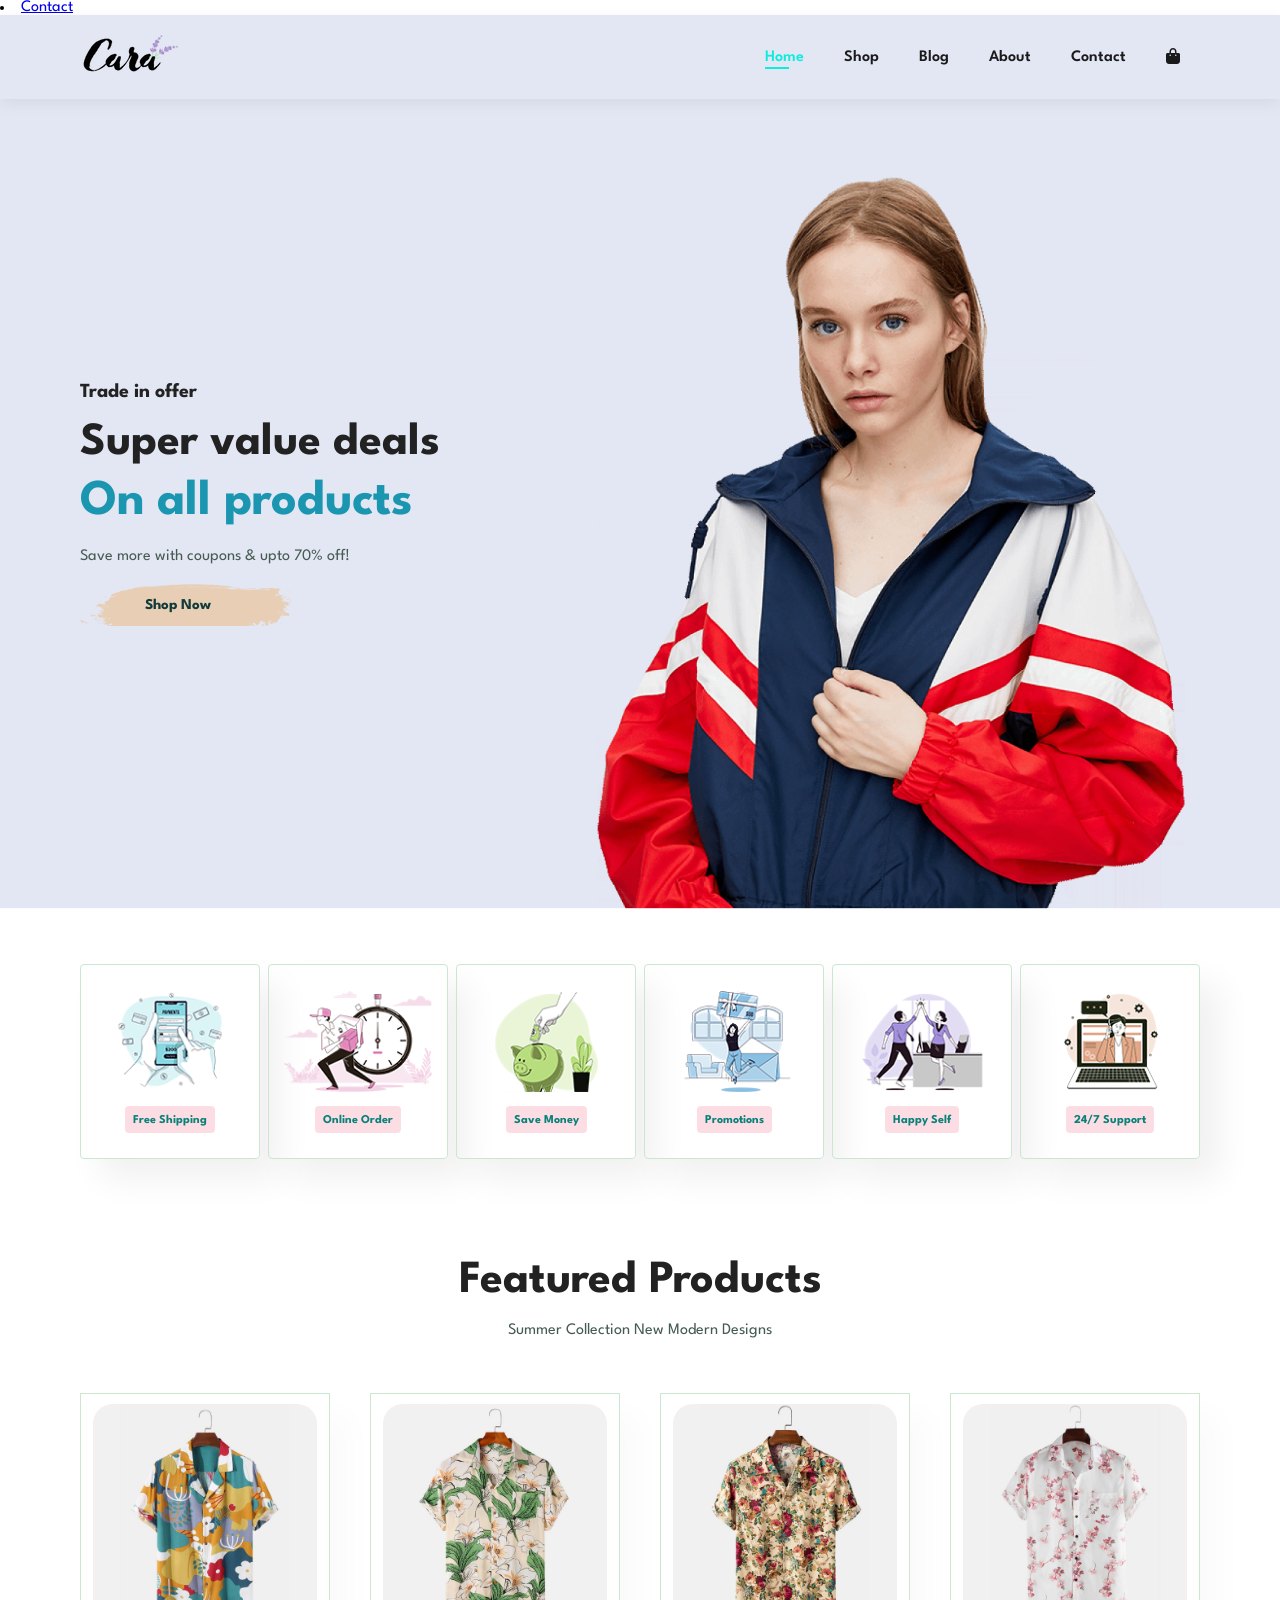
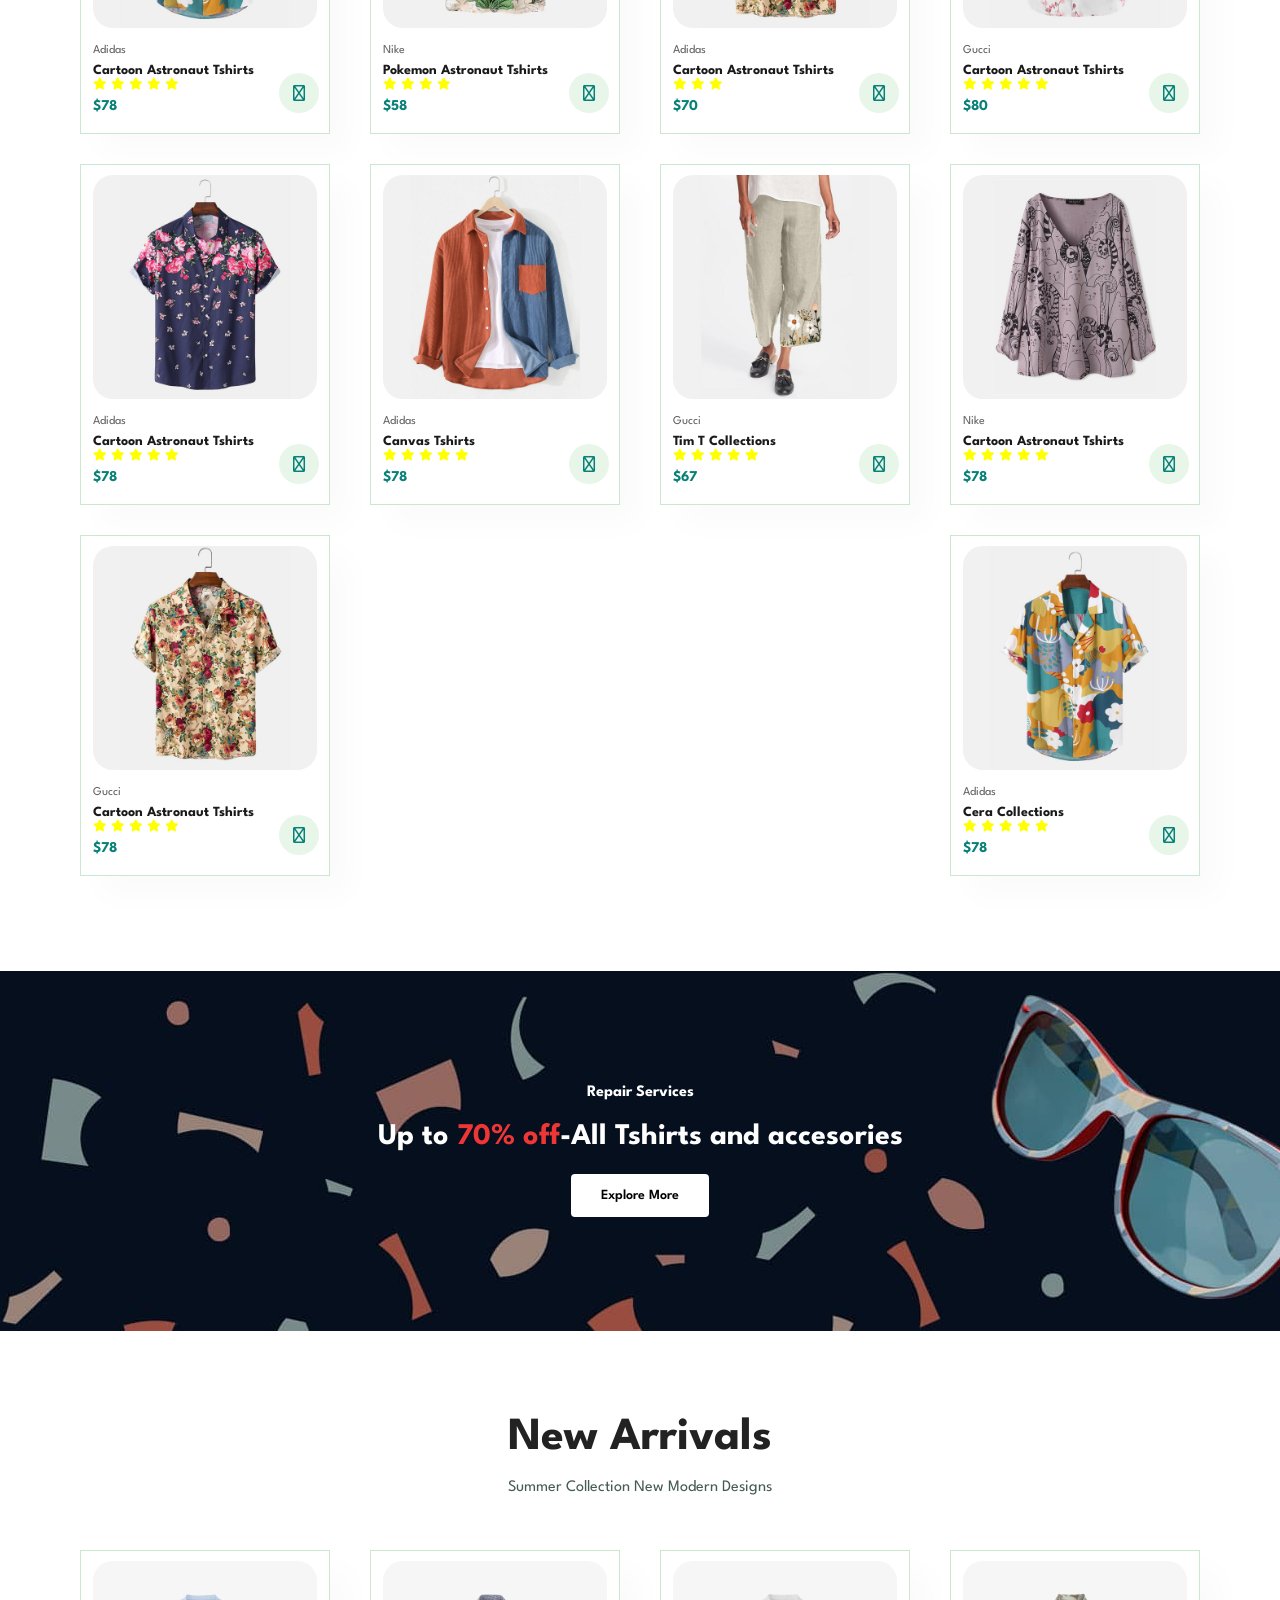
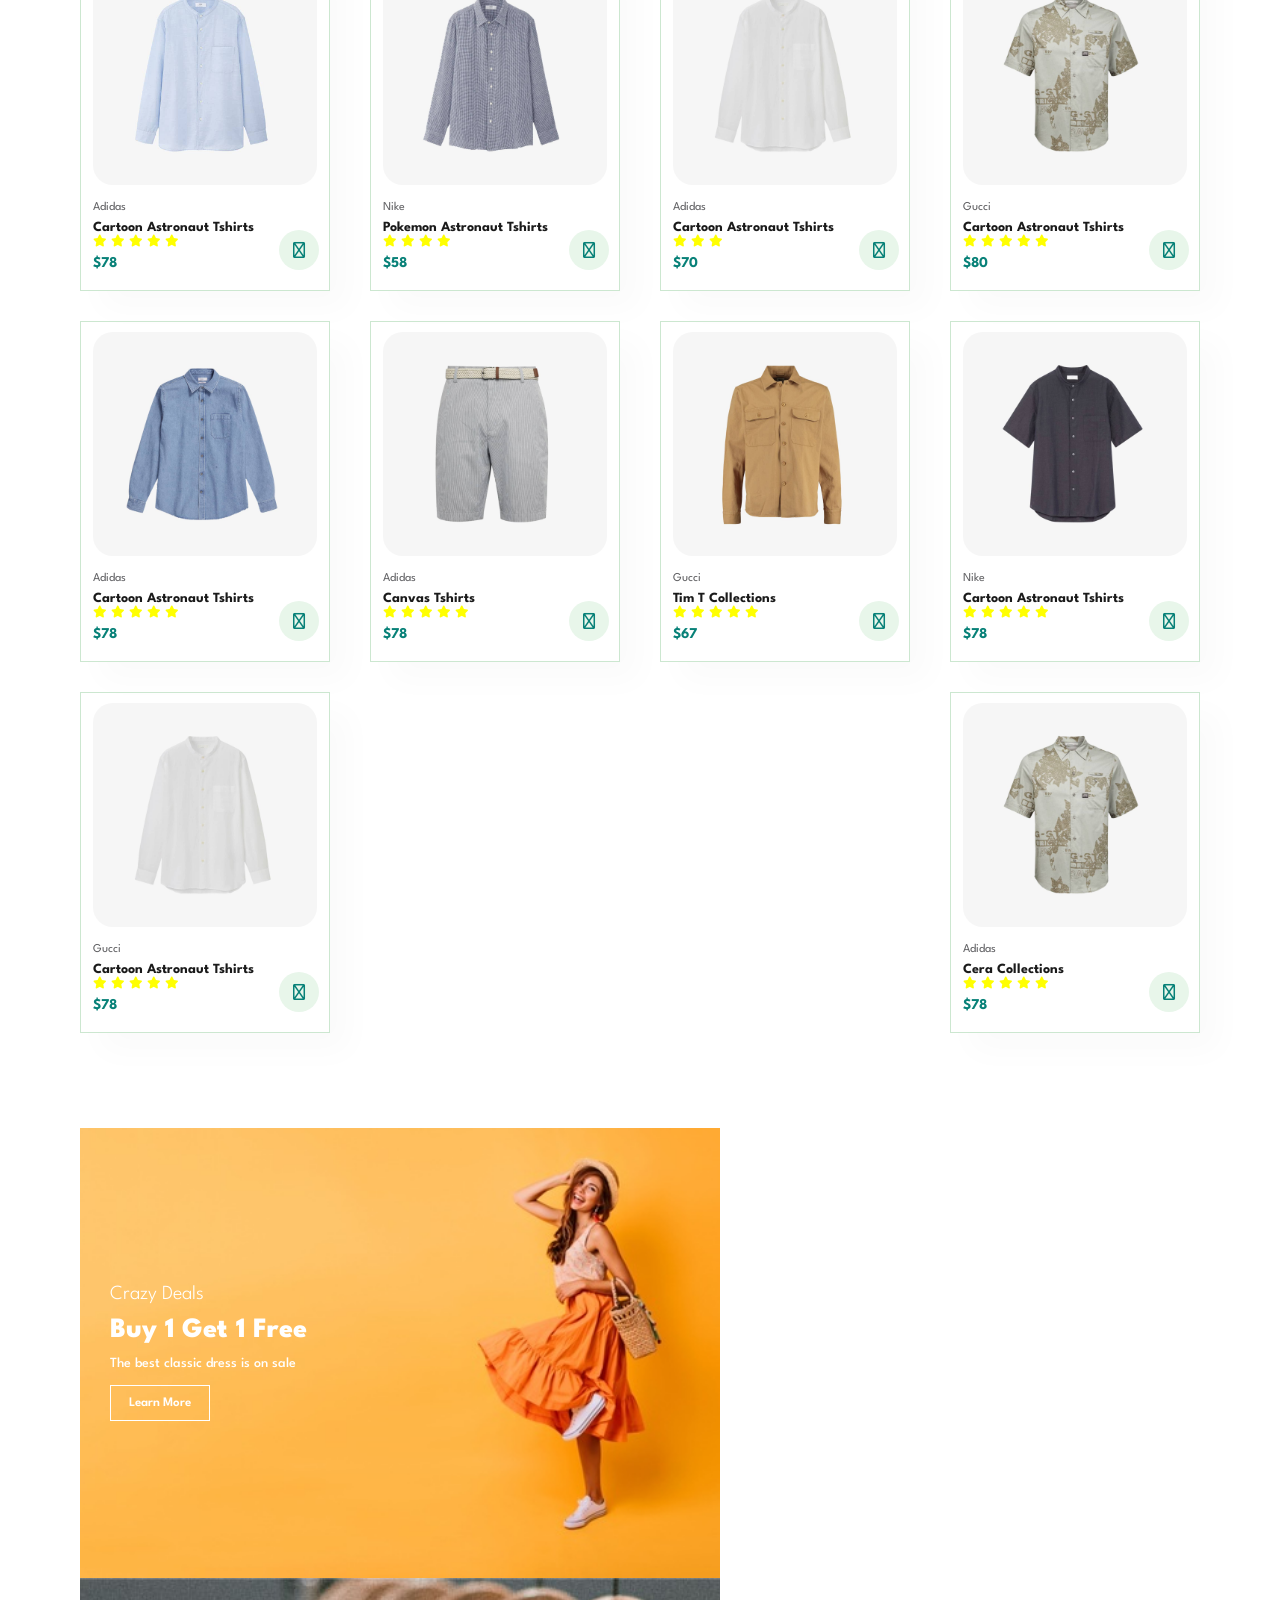
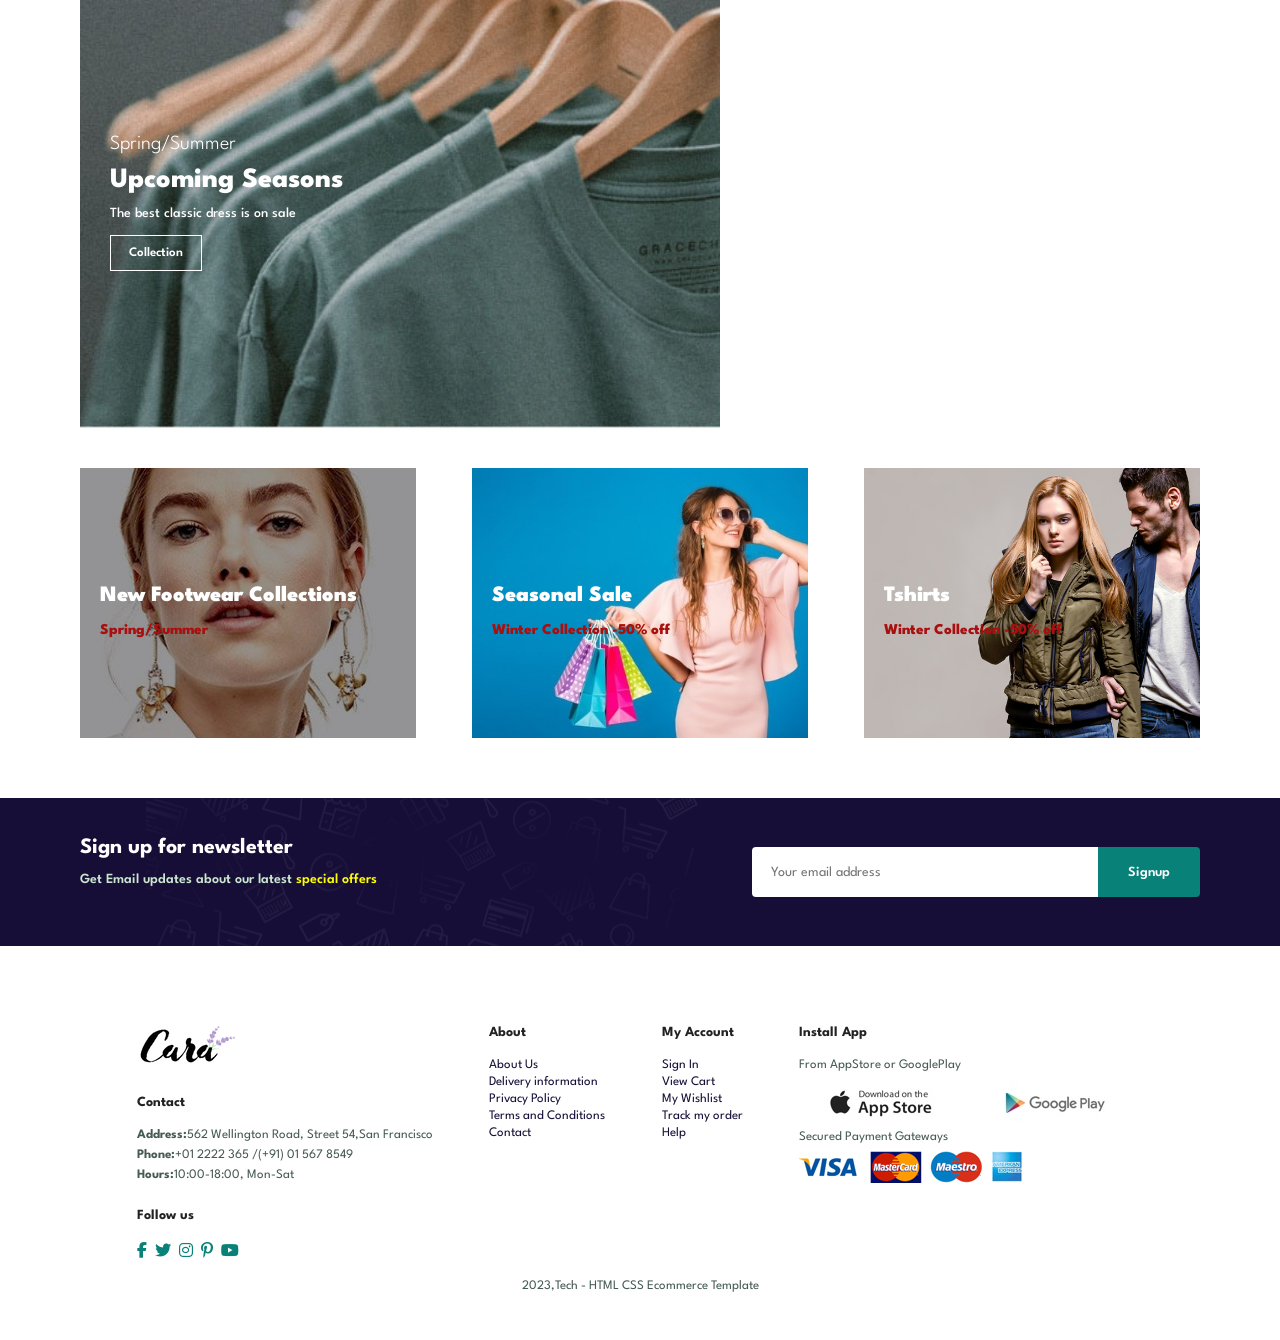
<file: index.html>
<!DOCTYPE html>
<html lang="en">

    <head>
        <meta charset="UTF-8">
        <meta http-equiv="X-UA-Compatible" content="IE=edge">
        <meta name="viewport" content="width=device-width, initial-scale=1.0">
        <title>Cara</title>
        <link rel="stylesheet" href="https://cdnjs.cloudflare.com/ajax/libs/font-awesome/6.6.0/css/all.min.css"  />
        <link rel="stylesheet" href="style.css">
        <li><a href="contact.html">Contact</a></li>


        <link rel="stylesheet" href="style.css">
    </head>

    <body>
        <section id = "header">
            <a href="#"><img src="logo.png" class = "logo" alt =""></a>

            <div>
                <ul id ="navbar">
                    <li><a class ="active"href="index.html">Home</a></li>
                    <li><a href="shop.html">Shop</a></li>
                    <li><a href="blog.html">Blog</a></li>
                    <li><a href="about.html">About</a></li>
                    <li><a href="contact.html">Contact</a></li>
                    <li><a href="cart.html"><i class="fa-solid fa-bag-shopping"></i></a></li>
                </ul>
            </div>
        </section>

        <section id ="Hero">
            <h4>Trade in offer</h4>
            <h2>Super value deals</h2>
            <h1>On all products</h1>
            <p>Save more with coupons & upto 70% off!</p>
            <button>Shop Now</button>
            
        </section>
        <section id = "Feature" class ="section-p1 ">
            <div class = "fe-box">
                <img src="f1.png" alt="">
                <h6> Free Shipping</h6>
            </div>
            <div class = "fe-box">
                <img src="f2.png" alt="">
                <h6> Online Order</h6>
            </div>
            <div class = "fe-box">
                <img src="f3.png" alt="">
                <h6>Save Money</h6>
            </div>
            <div class = "fe-box">
                <img src="f4.png" alt="">
                <h6>Promotions</h6>
            </div>
            <div class = "fe-box">
                <img src="f5.png" alt="">
                <h6>Happy Self</h6>
            </div>
            <div class = "fe-box">
                <img src="f6.png" alt="">
                <h6>24/7 Support</h6>
            </div>
        </section>
        <section id = "Product1" class = "section-p1">
            <h2>Featured Products</h2>
            <p>Summer Collection New Modern Designs</p>
            <div class = "pro-container">
                <div class="pro">
                    <img src="f1.jpg" alt="">
                    <div class ="des">
                        <span>Adidas</span>
                        <h5>Cartoon Astronaut Tshirts </h5>
                        <div class = "star">
                            <i class = "fas fa-star"></i>
                            <i class = "fas fa-star"></i>
                            <i class = "fas fa-star"></i>
                            <i class = "fas fa-star"></i>
                            <i class = "fas fa-star"></i>
                            
                        </div>
                        <h4>$78</h4>
                    </div>
                    <a href="#"><i class="fa-solid fa-cart-shopping cart"></i></a>

                </div>
                <div class="pro">
                    <img src="f2 - Copy.jpg" alt="">
                    <div class ="des">
                        <span>Nike</span>
                        <h5>Pokemon Astronaut Tshirts </h5>
                        <div class = "star">
                            <i class = "fas fa-star"></i>
                            <i class = "fas fa-star"></i>
                            <i class = "fas fa-star"></i>
                            <i class = "fas fa-star"></i>
                           
                            
                        </div>
                        <h4>$58</h4>
                    </div>
                    <a href="#"><i class="fa-solid fa-cart-shopping cart"></i></a>

                </div>
                <div class="pro">
                    <img src="f3.jpg" alt="">
                    <div class ="des">
                        <span>Adidas</span>
                        <h5>Cartoon Astronaut Tshirts </h5>
                        <div class = "star">
                            <i class = "fas fa-star"></i>
                            
                            <i class = "fas fa-star"></i>
                            <i class = "fas fa-star"></i>
                            
                        </div>
                        <h4>$70</h4>
                    </div>
                    <a href="#"><i class="fa-solid fa-cart-shopping cart"></i></a>

                </div>
                <div class="pro">
                    <img src="f4.jpg" alt="">
                    <div class ="des">
                        <span>Gucci</span>
                        <h5>Cartoon Astronaut Tshirts </h5>
                        <div class = "star">
                            <i class = "fas fa-star"></i>
                            <i class = "fas fa-star"></i>
                            <i class = "fas fa-star"></i>
                            <i class = "fas fa-star"></i>
                            <i class = "fas fa-star"></i>
                            
                        </div>
                        <h4>$80</h4>
                    </div>
                    <a href="#"><i class="fa-solid fa-cart-shopping cart"></i></a>

                </div>
                <div class="pro">
                    <img src="f5 - Copy.jpg" alt="">
                    <div class ="des">
                        <span>Adidas</span>
                        <h5>Cartoon Astronaut Tshirts </h5>
                        <div class = "star">
                            <i class = "fas fa-star"></i>
                            <i class = "fas fa-star"></i>
                            <i class = "fas fa-star"></i>
                            <i class = "fas fa-star"></i>
                            <i class = "fas fa-star"></i>
                            
                        </div>
                        <h4>$78</h4>
                    </div>
                    <a href="#"><i class="fa-solid fa-cart-shopping cart"></i></a>

                </div>
                <div class="pro">
                    <img src="f6 - Copy.jpg" alt="">
                    <div class ="des">
                        <span>Adidas</span>
                        <h5>Canvas Tshirts </h5>
                        <div class = "star">
                            <i class = "fas fa-star"></i>
                            <i class = "fas fa-star"></i>
                            <i class = "fas fa-star"></i>
                            <i class = "fas fa-star"></i>
                            <i class = "fas fa-star"></i>
                            
                        </div>
                        <h4>$78</h4>
                    </div>
                    <a href="#"><i class="fa-solid fa-cart-shopping cart"></i></a>

                </div>
                <div class="pro">
                    <img src="f7.jpg" alt="">
                    <div class ="des">
                        <span>Gucci</span>
                        <h5>Tim T Collections </h5>
                        <div class = "star">
                            <i class = "fas fa-star"></i>
                            <i class = "fas fa-star"></i>
                            <i class = "fas fa-star"></i>
                            <i class = "fas fa-star"></i>
                            <i class = "fas fa-star"></i>
                            
                        </div>
                        <h4>$67</h4>
                    </div>
                    <a href="#"><i class="fa-solid fa-cart-shopping cart"></i></a>

                </div>
                <div class="pro">
                    <img src="f8.jpg" alt="">
                    <div class ="des">
                        <span>Nike</span>
                        <h5>Cartoon Astronaut Tshirts </h5>
                        <div class = "star">
                            <i class = "fas fa-star"></i>
                            <i class = "fas fa-star"></i>
                            <i class = "fas fa-star"></i>
                            <i class = "fas fa-star"></i>
                            <i class = "fas fa-star"></i>
                            
                        </div>
                        <h4>$78</h4>
                    </div>
                    <a href="#"><i class="fa-solid fa-cart-shopping cart"></i></a>

                </div>
                <div class="pro">
                    <img src="f3.jpg" alt="">
                    <div class ="des">
                        <span>Gucci</span>
                        <h5>Cartoon Astronaut Tshirts </h5>
                        <div class = "star">
                            <i class = "fas fa-star"></i>
                            <i class = "fas fa-star"></i>
                            <i class = "fas fa-star"></i>
                            <i class = "fas fa-star"></i>
                            <i class = "fas fa-star"></i>
                            
                        </div>
                        <h4>$78</h4>
                    </div>
                    <a href="#"><i class="fa-solid fa-cart-shopping cart"></i></a>

                </div>
                <div class="pro">
                    <img src="f1.jpg" alt="">
                    <div class ="des">
                        <span>Adidas</span>
                        <h5>Cera Collections </h5>
                        <div class = "star">
                            <i class = "fas fa-star"></i>
                            <i class = "fas fa-star"></i>
                            <i class = "fas fa-star"></i>
                            <i class = "fas fa-star"></i>
                            <i class = "fas fa-star"></i>
                            
                        </div>
                        <h4>$78</h4>
                    </div>
                    <a href="#"><i class="fa-solid fa-cart-shopping cart"></i></a>

                </div>

            </div>
        </section>
        <section id="banner" class = "section-m1">
            <h4>Repair Services</h4>
            <h2>Up to <span>70% off</span>-All Tshirts and accesories</h2>
            <button class="normal">Explore More</button>
        </section>
        <section id = "Product1" class = "section-p1">
            <h2>New Arrivals</h2>
            <p>Summer Collection New Modern Designs</p>
            <div class = "pro-container">
                <div class="pro">
                    <img src="n1.jpg" alt="">
                    <div class ="des">
                        <span>Adidas</span>
                        <h5>Cartoon Astronaut Tshirts </h5>
                        <div class = "star">
                            <i class = "fas fa-star"></i>
                            <i class = "fas fa-star"></i>
                            <i class = "fas fa-star"></i>
                            <i class = "fas fa-star"></i>
                            <i class = "fas fa-star"></i>
                            
                        </div>
                        <h4>$78</h4>
                    </div>
                    <a href="#"><i class="fa-solid fa-cart-shopping cart"></i></a>

                </div>
                <div class="pro">
                    <img src="n2.jpg" alt="">
                    <div class ="des">
                        <span>Nike</span>
                        <h5>Pokemon Astronaut Tshirts </h5>
                        <div class = "star">
                            <i class = "fas fa-star"></i>
                            <i class = "fas fa-star"></i>
                            <i class = "fas fa-star"></i>
                            <i class = "fas fa-star"></i>
                           
                            
                        </div>
                        <h4>$58</h4>
                    </div>
                    <a href="#"><i class="fa-solid fa-cart-shopping cart"></i></a>

                </div>
                <div class="pro">
                    <img src="n3.jpg" alt="">
                    <div class ="des">
                        <span>Adidas</span>
                        <h5>Cartoon Astronaut Tshirts </h5>
                        <div class = "star">
                            <i class = "fas fa-star"></i>
                            
                            <i class = "fas fa-star"></i>
                            <i class = "fas fa-star"></i>
                            
                        </div>
                        <h4>$70</h4>
                    </div>
                    <a href="#"><i class="fa-solid fa-cart-shopping cart"></i></a>

                </div>
                <div class="pro">
                    <img src="n4.jpg" alt="">
                    <div class ="des">
                        <span>Gucci</span>
                        <h5>Cartoon Astronaut Tshirts </h5>
                        <div class = "star">
                            <i class = "fas fa-star"></i>
                            <i class = "fas fa-star"></i>
                            <i class = "fas fa-star"></i>
                            <i class = "fas fa-star"></i>
                            <i class = "fas fa-star"></i>
                            
                        </div>
                        <h4>$80</h4>
                    </div>
                    <a href="#"><i class="fa-solid fa-cart-shopping cart"></i></a>

                </div>
                <div class="pro">
                    <img src="n5.jpg" alt="">
                    <div class ="des">
                        <span>Adidas</span>
                        <h5>Cartoon Astronaut Tshirts </h5>
                        <div class = "star">
                            <i class = "fas fa-star"></i>
                            <i class = "fas fa-star"></i>
                            <i class = "fas fa-star"></i>
                            <i class = "fas fa-star"></i>
                            <i class = "fas fa-star"></i>
                            
                        </div>
                        <h4>$78</h4>
                    </div>
                    <a href="#"><i class="fa-solid fa-cart-shopping cart"></i></a>

                </div>
                <div class="pro">
                    <img src="n6.jpg" alt="">
                    <div class ="des">
                        <span>Adidas</span>
                        <h5>Canvas Tshirts </h5>
                        <div class = "star">
                            <i class = "fas fa-star"></i>
                            <i class = "fas fa-star"></i>
                            <i class = "fas fa-star"></i>
                            <i class = "fas fa-star"></i>
                            <i class = "fas fa-star"></i>
                            
                        </div>
                        <h4>$78</h4>
                    </div>
                    <a href="#"><i class="fa-solid fa-cart-shopping cart"></i></a>

                </div>
                <div class="pro">
                    <img src="n7.jpg" alt="">
                    <div class ="des">
                        <span>Gucci</span>
                        <h5>Tim T Collections </h5>
                        <div class = "star">
                            <i class = "fas fa-star"></i>
                            <i class = "fas fa-star"></i>
                            <i class = "fas fa-star"></i>
                            <i class = "fas fa-star"></i>
                            <i class = "fas fa-star"></i>
                            
                        </div>
                        <h4>$67</h4>
                    </div>
                    <a href="#"><i class="fa-solid fa-cart-shopping cart"></i></a>

                </div>
                <div class="pro">
                    <img src="n8.jpg" alt="">
                    <div class ="des">
                        <span>Nike</span>
                        <h5>Cartoon Astronaut Tshirts </h5>
                        <div class = "star">
                            <i class = "fas fa-star"></i>
                            <i class = "fas fa-star"></i>
                            <i class = "fas fa-star"></i>
                            <i class = "fas fa-star"></i>
                            <i class = "fas fa-star"></i>
                            
                        </div>
                        <h4>$78</h4>
                    </div>
                    <a href="#"><i class="fa-solid fa-cart-shopping cart"></i></a>

                </div>
                <div class="pro">
                    <img src="n3.jpg" alt="">
                    <div class ="des">
                        <span>Gucci</span>
                        <h5>Cartoon Astronaut Tshirts </h5>
                        <div class = "star">
                            <i class = "fas fa-star"></i>
                            <i class = "fas fa-star"></i>
                            <i class = "fas fa-star"></i>
                            <i class = "fas fa-star"></i>
                            <i class = "fas fa-star"></i>
                            
                        </div>
                        <h4>$78</h4>
                    </div>
                    <a href="#"><i class="fa-solid fa-cart-shopping cart"></i></a>

                </div>
                <div class="pro">
                    <img src="n4.jpg" alt="">
                    <div class ="des">
                        <span>Adidas</span>
                        <h5>Cera Collections </h5>
                        <div class = "star">
                            <i class = "fas fa-star"></i>
                            <i class = "fas fa-star"></i>
                            <i class = "fas fa-star"></i>
                            <i class = "fas fa-star"></i>
                            <i class = "fas fa-star"></i>
                            
                        </div>
                        <h4>$78</h4>
                    </div>
                    <a href="#"><i class="fa-solid fa-cart-shopping cart"></i></a>

                </div>

            </div>
        </section>
        <section id="sm-banner" class
 ="section-p1"><div class="banner-box">
    <h4>Crazy Deals</h4>
    <h2>Buy 1 Get 1 Free</h2>
    <span>The best classic dress is on sale</span>
    <button class="white">Learn More</button>
 </div>
 <div class="banner-box banner-box-2">
    <h4>Spring/Summer</h4>
    <h2>Upcoming Seasons</h2>
    <span>The best classic dress is on sale</span>
    <button class="white">Collection</button>
 </div></section>

 <section id="banner3">
    <div class="banner-box">
    
    <h2>New Footwear Collections</h2>
    <h3>Spring/Summer</h3>
    
    
 </div>
 <div class="banner-box banner-box2">
    
    <h2>Seasonal Sale</h2>
    <h3>Winter Collection -50% off</h3>
    
    
 </div>
 <div class="banner-box banner-box3">
    
    <h2>Tshirts</h2>
    <h3>Winter Collection -50% off</h3>
    
 </div>

 </section>
 <section id = "newsletter" class="section-p1 section-m1"><div class="newstext">
    <h4>Sign up for newsletter</h4>
    <p>Get Email updates about our latest <span> special offers</span></p>

 </div>
<div class="form">
    <input type="text" placeholder="Your email address">
    <button class="normal">Signup</button>
</div></section>
<footer class = "section-p1"><div class ="col">
    <img class="logo" src="logo.png" alt="">
    <h4>Contact</h4>
    <p><strong>Address:</strong>562 Wellington Road, Street 54,San Francisco</p>
    <p><strong>Phone:</strong>+01 2222 365 /(+91) 01 567 8549</p>
    <p><strong>Hours:</strong>10:00-18:00, Mon-Sat</p>
    <div class="follow">
        <h4>Follow us</h4>
        <div class="icon">
            <i class="fab fa-facebook-f"></i>
            <i class="fab fa-twitter"></i>
            <i class="fab fa-instagram"></i>
            <i class="fab fa-pinterest-p"></i>
            <i class="fab fa-youtube"></i>
        </div>
    </div>

</div>
<div class="col">
    <h4>About</h4>
    <a href="#">About Us</a>
    <a href="#">Delivery information</a>
    <a href="#">Privacy Policy</a>
    <a href="#">Terms and Conditions</a>
    <a href="#">Contact</a>
</div>
<div class="col">
    <h4>My Account</h4>
    <a href="#">Sign In</a>
    <a href="#">View Cart</a>
    <a href="#">My Wishlist</a>
    <a href="#">Track my order</a>
    <a href="#">Help</a>
</div>
<div class="col-install">
    <h4>Install App</h4>
    <p>From AppStore or GooglePlay</p>
    <div class="row">
        <img src="app.jpg" alt="">
        <img src="play.jpg" alt="">


    </div>
    <p>Secured Payment Gateways</p>
    <img src="pay.png" alt="">
</div>
<div class="copyright">
    <p>2023,Tech - HTML CSS Ecommerce Template</p>
</div></footer>


        <script src="script.js"></script>
    </body>

</html>
</file>
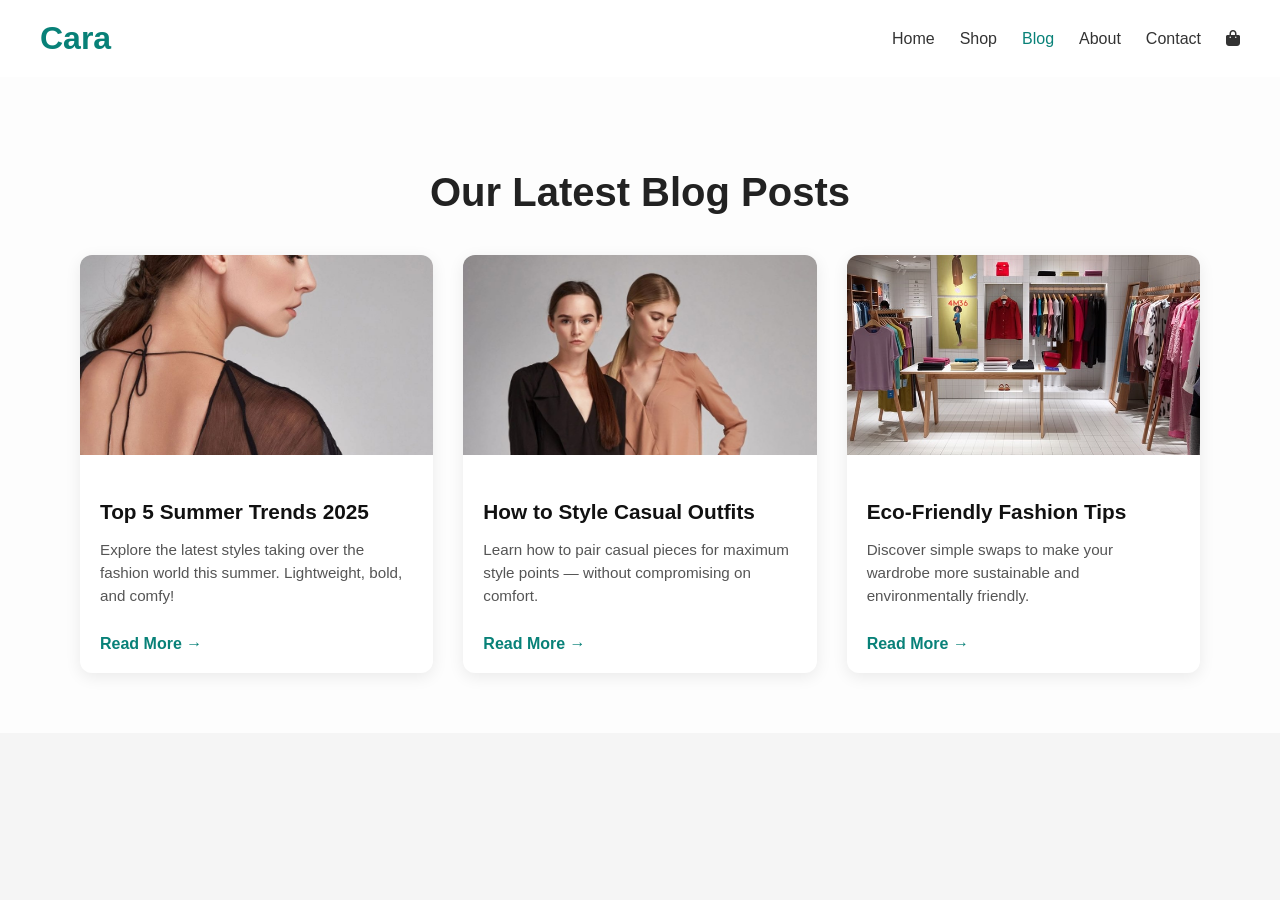
<file: blog.html>
<!DOCTYPE html>
<html lang="en">

<head>
  <meta charset="UTF-8" />
  <title>Cara - Blog</title>
  <link rel="stylesheet" href="https://cdnjs.cloudflare.com/ajax/libs/font-awesome/6.5.0/css/all.min.css" />
  <style>
    body {
      margin: 0;
      font-family: "Segoe UI", Tahoma, Geneva, Verdana, sans-serif;
      background-color: #f5f5f5;
      color: #333;
    }

    header {
      background-color: #fff;
      padding: 20px 40px;
      box-shadow: 0 4px 8px rgba(0, 0, 0, 0.05);
      display: flex;
      justify-content: space-between;
      align-items: center;
    }

    header h1 {
      color: #088178;
      margin: 0;
    }

    nav ul {
      list-style: none;
      padding: 0;
      margin: 0;
      display: flex;
      gap: 25px;
    }

    nav a {
      text-decoration: none;
      color: #333;
      font-weight: 500;
    }

    nav a:hover,
    nav a.active {
      color: #088178;
    }

    .blog {
      padding: 60px 80px;
      background-color: #fdfdfd;
    }

    .blog h2 {
      text-align: center;
      margin-bottom: 40px;
      font-size: 2.5rem;
      color: #222;
    }

    .blog-container {
      display: grid;
      grid-template-columns: repeat(auto-fit, minmax(280px, 1fr));
      gap: 30px;
    }

    .blog-card {
      background: #fff;
      border-radius: 12px;
      overflow: hidden;
      box-shadow: 0 4px 16px rgba(0, 0, 0, 0.08);
      transition: transform 0.3s ease;
    }

    .blog-card:hover {
      transform: translateY(-6px);
    }

    .blog-card img {
      width: 100%;
      height: 200px;
      object-fit: cover;
    }

    .blog-content {
      padding: 20px;
    }

    .blog-content h3 {
      font-size: 1.3rem;
      margin-bottom: 10px;
      color: #111;
    }

    .blog-content p {
      font-size: 0.95rem;
      color: #555;
      line-height: 1.5;
    }

    .blog-content a {
      display: inline-block;
      margin-top: 12px;
      text-decoration: none;
      color: #088178;
      font-weight: bold;
    }

    @media (max-width: 768px) {
      header {
        flex-direction: column;
        align-items: flex-start;
      }

      nav ul {
        flex-direction: column;
        gap: 10px;
      }

      .blog {
        padding: 40px 20px;
      }
    }
  </style>
</head>

<body>

  <header>
    <h1>Cara</h1>
    <nav>
      <ul>
        <li><a href="index.html">Home</a></li>
        <li><a href="shop.html">Shop</a></li>
        <li><a class="active" href="blog.html">Blog</a></li>
        <li><a href="about.html">About</a></li>
        <li><a href="contact.html">Contact</a></li>
        <li><a href="cart.html"><i class="fas fa-bag-shopping"></i></a></li>
      </ul>
    </nav>
  </header>

  <section class="blog">
    <h2>Our Latest Blog Posts</h2>
    <div class="blog-container">
      
      <div class="blog-card">
        <img src="b1.jpg" alt="Blog 1" />
        <div class="blog-content">
          <h3>Top 5 Summer Trends 2025</h3>
          <p>Explore the latest styles taking over the fashion world this summer. Lightweight, bold, and comfy!</p>
          <a href="#">Read More →</a>
        </div>
      </div>

      <div class="blog-card">
        <img src="b2.jpg" alt="Blog 2" />
        <div class="blog-content">
          <h3>How to Style Casual Outfits</h3>
          <p>Learn how to pair casual pieces for maximum style points — without compromising on comfort.</p>
          <a href="#">Read More →</a>
        </div>
      </div>

      <div class="blog-card">
        <img src="b3.jpg" alt="Blog 3" />
        <div class="blog-content">
          <h3>Eco-Friendly Fashion Tips</h3>
          <p>Discover simple swaps to make your wardrobe more sustainable and environmentally friendly.</p>
          <a href="#">Read More →</a>
        </div>
      </div>

    </div>
  </section>

</body>

</html>
</file>
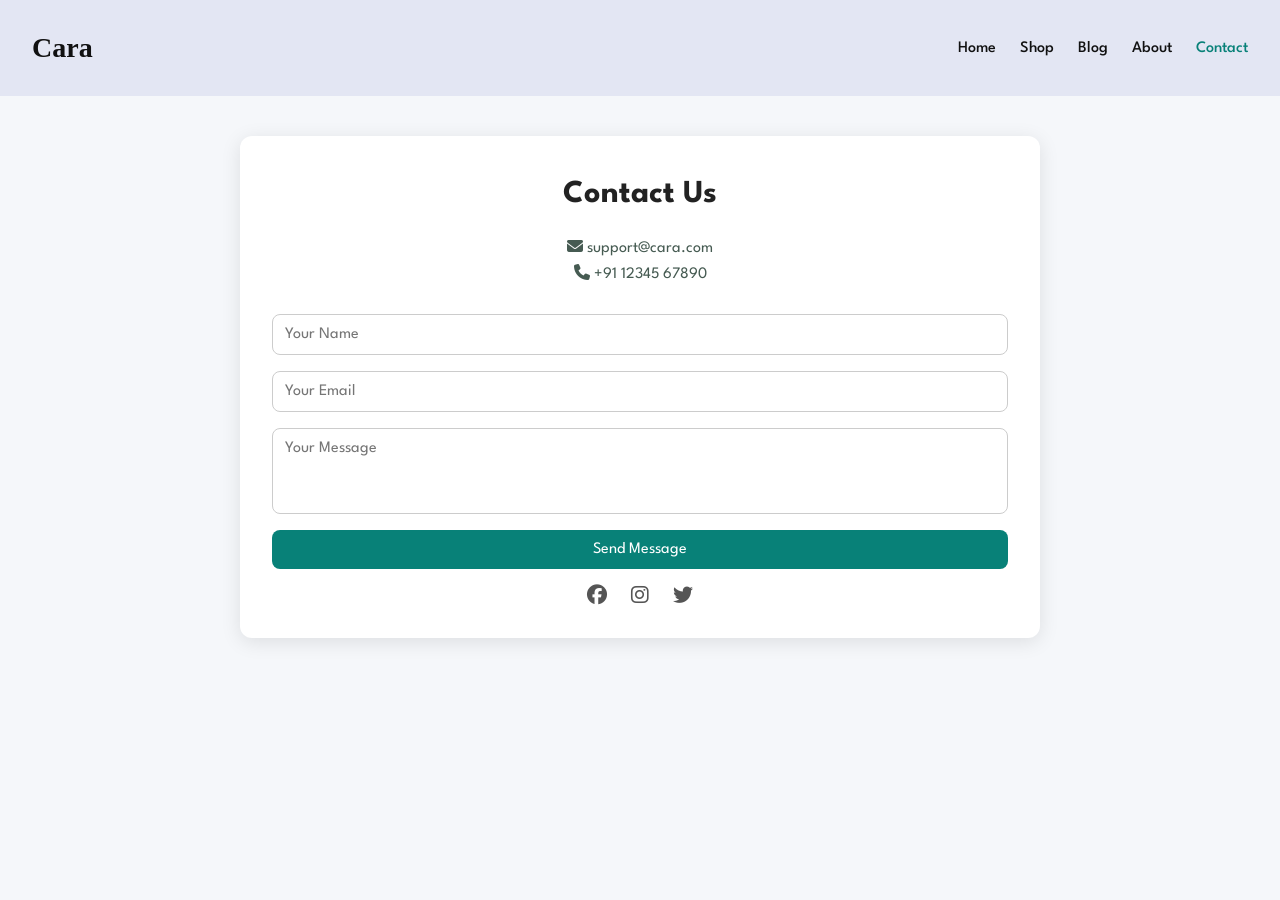
<file: contact.html>
<!DOCTYPE html>
<html lang="en">
<head>
  <meta charset="UTF-8" />
  <title>Cara - Contact</title>
  <link rel="stylesheet" href="https://cdnjs.cloudflare.com/ajax/libs/font-awesome/6.6.0/css/all.min.css" />
  <link rel="stylesheet" href="style.css" />
  <style>
    body {
      font-family: 'Segoe UI', sans-serif;
      margin: 0;
      padding: 0;
      background-color: #f5f7fa;
    }

    header {
      background-color: #e3e6f3;
      padding: 1rem 2rem;
      display: flex;
      justify-content: space-between;
      align-items: center;
    }

    header h1 {
      font-family: cursive;
      color: #111;
      font-size: 28px;
    }

    nav ul {
      list-style: none;
      display: flex;
      gap: 1.5rem;
      padding: 0;
      margin: 0;
    }

    nav ul li a {
      text-decoration: none;
      color: #111;
      font-weight: 500;
      position: relative;
    }

    nav ul li a:hover,
    nav ul li a.active {
      color: #088178;
    }

    .contact {
      max-width: 800px;
      margin: 40px auto;
      padding: 2rem;
      background-color: #fff;
      border-radius: 12px;
      box-shadow: 0 4px 20px rgba(0, 0, 0, 0.1);
    }

    .contact h2 {
      text-align: center;
      font-size: 32px;
      color: #222;
      margin-bottom: 1rem;
    }

    .contact p {
      font-size: 16px;
      margin: 0.5rem 0;
      text-align: center;
    }

    .contact form {
      display: flex;
      flex-direction: column;
      gap: 1rem;
      margin-top: 2rem;
    }

    .contact input,
    .contact textarea {
      padding: 12px;
      border: 1px solid #ccc;
      border-radius: 8px;
      font-size: 16px;
      resize: none;
    }

    .contact button {
      padding: 12px;
      border: none;
      background-color: #088178;
      color: white;
      border-radius: 8px;
      font-size: 16px;
      cursor: pointer;
      transition: background-color 0.3s;
    }

    .contact button:hover {
      background-color: #065f5f;
    }

    .contact-icons {
      text-align: center;
      margin-top: 1rem;
    }

    .contact-icons i {
      font-size: 20px;
      margin: 0 10px;
      color: #555;
    }
  </style>
</head>
<body>
  <header>
    <h1>Cara</h1>
    <nav>
      <ul>
        <li><a href="index.html">Home</a></li>
        <li><a href="shop.html">Shop</a></li>
        <li><a href="blog.html">Blog</a></li>
        <li><a href="about.html">About</a></li>
        <li><a class="active" href="contact.html">Contact</a></li>
      </ul>
    </nav>
  </header>

  <section class="contact">
    <h2>Contact Us</h2>
    <p><i class="fa-solid fa-envelope"></i> support@cara.com</p>
    <p><i class="fa-solid fa-phone"></i> +91 12345 67890</p>

    <form>
      <input type="text" placeholder="Your Name" required />
      <input type="email" placeholder="Your Email" required />
      <textarea rows="4" placeholder="Your Message" required></textarea>
      <button type="submit">Send Message</button>
    </form>

    <div class="contact-icons">
      <i class="fa-brands fa-facebook"></i>
      <i class="fa-brands fa-instagram"></i>
      <i class="fa-brands fa-twitter"></i>
    </div>
  </section>
</body>
</html>
</file>
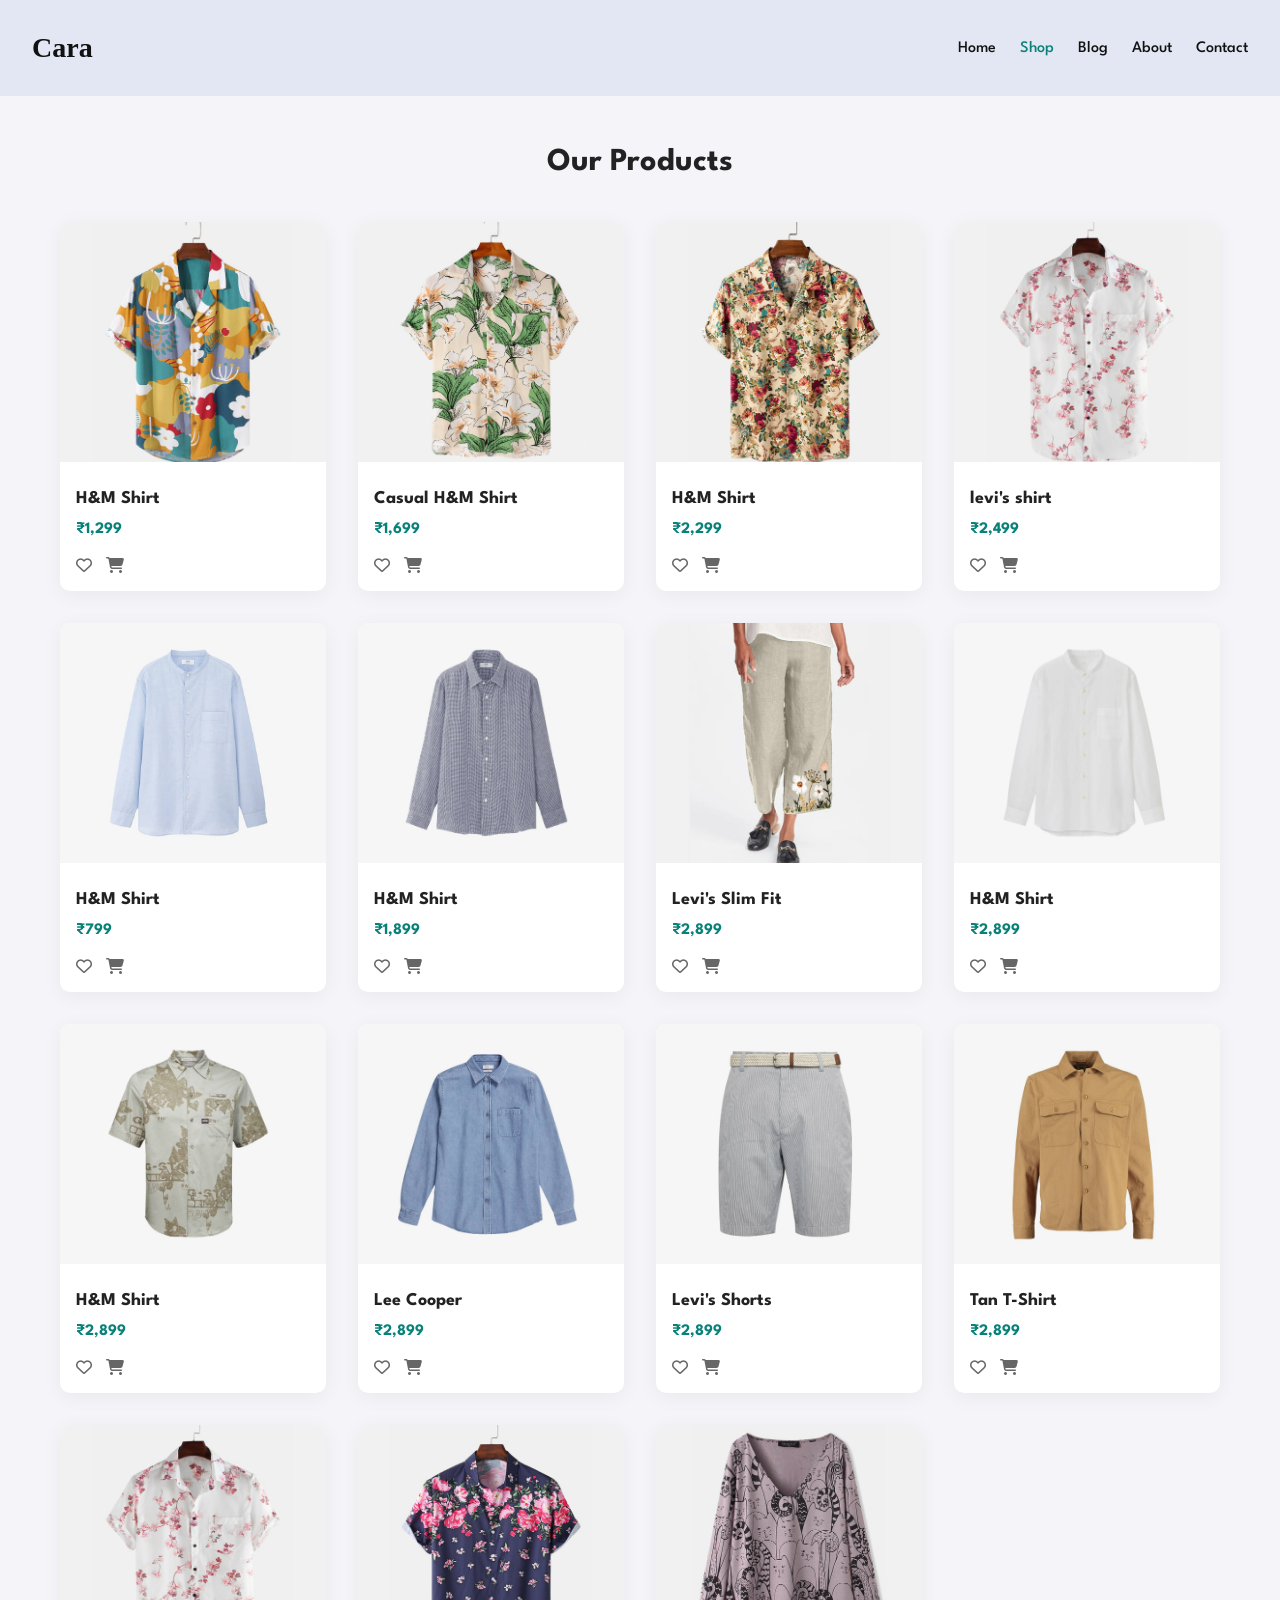
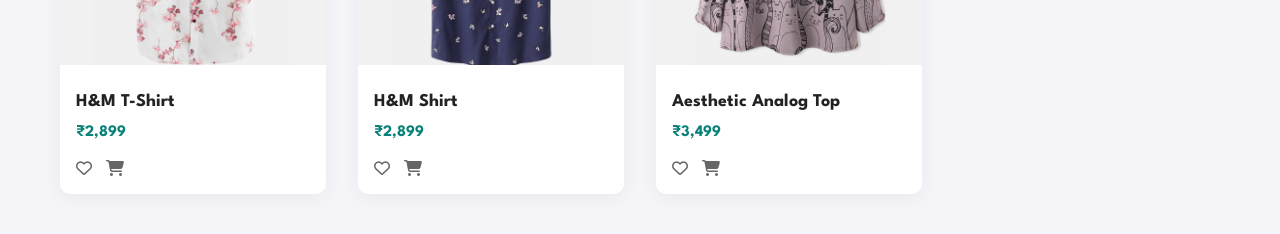
<file: shop.html>
<!DOCTYPE html>
<html lang="en">
<head>
  <meta charset="UTF-8" />
  <title>Cara - Shop</title>
  <link rel="stylesheet" href="https://cdnjs.cloudflare.com/ajax/libs/font-awesome/6.6.0/css/all.min.css" />
  <link rel="stylesheet" href="style.css" />
  <style>
    body {
      font-family: 'Segoe UI', sans-serif;
      margin: 0;
      padding: 0;
      background-color: #f4f4f9;
    }

    header {
      background-color: #e3e6f3;
      padding: 1rem 2rem;
      display: flex;
      justify-content: space-between;
      align-items: center;
    }

    header h1 {
      font-family: cursive;
      color: #111;
      font-size: 28px;
    }

    nav ul {
      list-style: none;
      display: flex;
      gap: 1.5rem;
      padding: 0;
      margin: 0;
    }

    nav ul li a {
      text-decoration: none;
      color: #111;
      font-weight: 500;
    }

    nav ul li a:hover,
    nav ul li a.active {
      color: #088178;
    }

    .shop-section {
      padding: 40px 60px;
    }

    .shop-section h2 {
      text-align: center;
      font-size: 32px;
      margin-bottom: 2rem;
      color: #222;
    }

    .product-grid {
      display: grid;
      grid-template-columns: repeat(auto-fit, minmax(220px, 1fr));
      gap: 2rem;
    }

    .product-card {
      background: #fff;
      border-radius: 10px;
      box-shadow: 0 4px 20px rgba(0, 0, 0, 0.05);
      overflow: hidden;
      transition: transform 0.3s ease;
    }

    .product-card:hover {
      transform: scale(1.03);
    }

    .product-card img {
      width: 100%;
      height: 240px;
      object-fit: cover;
    }

    .product-info {
      padding: 1rem;
    }

    .product-info h4 {
      font-size: 18px;
      margin: 0.5rem 0;
    }

    .product-info .price {
      color: #088178;
      font-weight: bold;
    }

    .product-info .icons {
      margin-top: 0.5rem;
    }

    .product-info .icons i {
      margin-right: 10px;
      color: #666;
      cursor: pointer;
    }

    .product-info .icons i:hover {
      color: #088178;
    }
  </style>
</head>
<body>
  <header>
    <h1>Cara</h1>
    <nav>
      <ul>
        <li><a href="index.html">Home</a></li>
        <li><a class="active" href="shop.html">Shop</a></li>
        <li><a href="blog.html">Blog</a></li>
        <li><a href="about.html">About</a></li>
        <li><a href="contact.html">Contact</a></li>
      </ul>
    </nav>
  </header>

  <section class="shop-section">
    <h2>Our Products</h2>
    <div class="product-grid">
      
      <!-- Product 1 -->
      <div class="product-card">
        <img src="f1.jpg" alt="H&M Shirt" />
        <div class="product-info">
          <h4>H&M Shirt</h4>
          <p class="price">₹1,299</p>
          <div class="icons">
            <i class="fa-regular fa-heart"></i>
            <i class="fa-solid fa-cart-shopping"></i>
          </div>
        </div>
      </div>

      <!-- Product 2 -->
      <div class="product-card">
        <img src="f2 - Copy.jpg" alt="Hoodie" />
        <div class="product-info">
          <h4>Casual H&M Shirt</h4>
          <p class="price">₹1,699</p>
          <div class="icons">
            <i class="fa-regular fa-heart"></i>
            <i class="fa-solid fa-cart-shopping"></i>
          </div>
        </div>
      </div>

      <!-- Product 3 -->
      <div class="product-card">
        <img src="f3.jpg" alt="Denim Jacket" />
        <div class="product-info">
          <h4>H&M Shirt</h4>
          <p class="price">₹2,299</p>
          <div class="icons">
            <i class="fa-regular fa-heart"></i>
            <i class="fa-solid fa-cart-shopping"></i>
          </div>
        </div>
      </div>

      <!-- Product 4 -->
      <div class="product-card">
        <img src="f4.jpg" alt="Sneakers" />
        <div class="product-info">
          <h4>levi's shirt</h4>
          <p class="price">₹2,499</p>
          <div class="icons">
            <i class="fa-regular fa-heart"></i>
            <i class="fa-solid fa-cart-shopping"></i>
          </div>
        </div>
      </div>

      <!-- Product 5 -->
      <div class="product-card">
        <img src="n1.jpg" alt="Black T-Shirt" />
        <div class="product-info">
          <h4>H&M Shirt</h4>
          <p class="price">₹799</p>
          <div class="icons">
            <i class="fa-regular fa-heart"></i>
            <i class="fa-solid fa-cart-shopping"></i>
          </div>
        </div>
      </div>

      <!-- Product 6 -->
      <div class="product-card">
        <img src="n2.jpg" alt="Jeans" />
        <div class="product-info">
          <h4>H&M Shirt</h4>
          <p class="price">₹1,899</p>
          <div class="icons">
            <i class="fa-regular fa-heart"></i>
            <i class="fa-solid fa-cart-shopping"></i>
          </div>
        </div>
      </div>

      <!-- Product 7 -->
      <div class="product-card">
        <img src="f7.jpg" alt="Bag" />
        <div class="product-info">
          <h4>Levi's Slim Fit</h4>
          <p class="price">₹2,899</p>
          <div class="icons">
            <i class="fa-regular fa-heart"></i>
            <i class="fa-solid fa-cart-shopping"></i>
          </div>
        </div>
      </div>

      <div class="product-card">
        <img src="n3.jpg" alt="Bag" />
        <div class="product-info">
          <h4>H&M Shirt</h4>
          <p class="price">₹2,899</p>
          <div class="icons">
            <i class="fa-regular fa-heart"></i>
            <i class="fa-solid fa-cart-shopping"></i>
          </div>
        </div>
      </div>
      <div class="product-card">
        <img src="n4.jpg" alt="Bag" />
        <div class="product-info">
          <h4>H&M Shirt</h4>
          <p class="price">₹2,899</p>
          <div class="icons">
            <i class="fa-regular fa-heart"></i>
            <i class="fa-solid fa-cart-shopping"></i>
          </div>
        </div>
      </div>

      <div class="product-card">
        <img src="n5.jpg" alt="Bag" />
        <div class="product-info">
          <h4>Lee Cooper</h4>
          <p class="price">₹2,899</p>
          <div class="icons">
            <i class="fa-regular fa-heart"></i>
            <i class="fa-solid fa-cart-shopping"></i>
          </div>
        </div>
      </div>

      <div class="product-card">
        <img src="n6.jpg" alt="Bag" />
        <div class="product-info">
          <h4>Levi's Shorts</h4>
          <p class="price">₹2,899</p>
          <div class="icons">
            <i class="fa-regular fa-heart"></i>
            <i class="fa-solid fa-cart-shopping"></i>
          </div>
        </div>
      </div>

      <div class="product-card">
        <img src="n7.jpg" alt="Bag" />
        <div class="product-info">
          <h4>Tan T-Shirt</h4>
          <p class="price">₹2,899</p>
          <div class="icons">
            <i class="fa-regular fa-heart"></i>
            <i class="fa-solid fa-cart-shopping"></i>
          </div>
        </div>
      </div>

      <div class="product-card">
        <img src="f4 - Copy.jpg" alt="Bag" />
        <div class="product-info">
          <h4>H&M T-Shirt</h4>
          <p class="price">₹2,899</p>
          <div class="icons">
            <i class="fa-regular fa-heart"></i>
            <i class="fa-solid fa-cart-shopping"></i>
          </div>
        </div>
      </div>

      <div class="product-card">
        <img src="f5 - Copy.jpg" alt="Bag" />
        <div class="product-info">
          <h4>H&M Shirt</h4>
          <p class="price">₹2,899</p>
          <div class="icons">
            <i class="fa-regular fa-heart"></i>
            <i class="fa-solid fa-cart-shopping"></i>
          </div>
        </div>
      </div>

      

      <!-- Product 8 -->
      <div class="product-card">
        <img src="f8.jpg" alt="Watch" />
        <div class="product-info">
          <h4>Aesthetic Analog Top</h4>
          <p class="price">₹3,499</p>
          <div class="icons">
            <i class="fa-regular fa-heart"></i>
            <i class="fa-solid fa-cart-shopping"></i>
          </div>
        </div>
      </div>

    </div>
  </section>
</body>
</html>
</file>
<file: style.css>
@import url("https://fonts.googleapis.com/css2?family=Spartan:wght@100;200;300;400;500;600;700;800;900&display=swap");
* {
  margin: 0;
  padding: 0;
  box-sizing: border-box;
  font-family: "Spartan", sans-serif;
}

html {
  scroll-behavior: smooth;
}

/* Global Styles */

h1 {
  font-size: 50px;
  line-height: 64px;
  color: #222;
}

h2 {
  font-size: 46px;
  line-height: 54px;
  color: #222;
}

h4 {
  font-size: 20px;
  color: #222;
}

h6 {
  font-weight: 700;
  font-size: 12px;
}

p {
  font-size: 16px;
  color: #465b52;
  margin: 15px 0 20px 0;
}

.section-p1 {
  padding: 40px 80px;
}

.section-m1 {
  margin: 40px 0;
}
button.normal{
  font-size: 14px;
  font-weight: 600;
  padding: 15px 30px;
  color: #000;
  background-color: #fff;
  border-radius: 4px;
  cursor: pointer;
  border: none;
  outline: none;
  transition:0.2s;

}
button.white{
  font-size: 13px;
  font-weight: 600;
  padding: 11px 18px;
  color: #fff;
  background-color: transparent;
  
  cursor: pointer;
  border: 1px solid #fff;

  outline: none;
  transition:0.2s;

}


body {
  width: 100%;
}
#header{
    display :flex;
    align-items:center;
    justify-content : space-between;
    padding :20px 80px;
    background: #E3E6F3;
    box-shadow: 0 5px 15px rgba(0, 0, 0, 0.06);
    z-index: 999;
    position:sticky;
    top : 0;
    left :0;
}
#navbar{
    display :flex;
    align-items:center;
    justify-content : center;

}
#navbar li{
    list-style:none;
    padding : 0 20px;
    position: relative;


}
 #navbar li a{
    text-decoration: none;
    font-size: 16px;
    font-weight: 600;
    color:#1a1a1a;
    transition: 0.3s ease;
 }
 #navbar li a:hover,
 #navbar li a.active
 {
  color: #0eecdd;
    
 }

 #navbar li a.active::after,
 #navbar li a:hover::after{
  content:"";
  width: 30%;
  height: 2px;
  background: #0eecdd;
  position : absolute;
  bottom :-4px;
  left : 20px;

 }

 #Hero{
  background-image: url('hero4.png');
  height: 90vh;
  width:100%;
  background-size: cover;
  background-position: top 25% right 0;
  padding: 0 80px;
  display: flex;
  flex-direction: column;
  align-items: flex-start;
  justify-content: center;
 }

 #Hero h4{
  padding-bottom: 15px;

 }
 
#Hero h1{
  color: rgb(27, 150, 177);
}
#Hero button{
  background-image: url('button.png');
  background-color: transparent;
  color: rgb(18, 58, 58);
  border: 0;
  padding: 14px 80px 14px 65px;
  background-repeat: no-repeat;
  cursor:pointer;
  font-weight: 700;
  font-size: 15px;
}
#Feature{
  display: flex;
  align-items: center;
  justify-content: space-between;
  flex-wrap: wrap;
}
#Feature .fe-box{
  width: 180px;
  text-align: center;
  padding: 25px 15px;
  box-shadow: 20px 20px 34px rgba(0, 0, 0, 0.06);
  border: 1px solid #cce7d0;
  border-radius: 4px;
  margin:15px 0;

}
#Feature .fe-box :hover{
  box-shadow: 10px 10px 54px rgba(70, 62, 221, 0.1)

}
#Feature .fe-box img{
  width: 100%;
  margin-bottom: 10px;
}
#Feature .fe-box h6{
  display: inline-block;
  padding: 9px 8px 6px 8px;
  line-height: 1;
  border-radius: 4px;
  color: #088178;
  background-color: #fddde4;
}
#Feature .fe-box :nth-child(2) h6{
  background-color: #0eecdd;
 }
#Feature .fe-box :nth-child(3) h6{
  background-color: #d1e8f2;

}
#Feature .fe-box :nth-child(4) h6{
  background-color: #cdd4f8;

}
#Feature .fe-box :nth-child(5) h6{
  background-color: #f6dbf6;

}
#Feature .fe-box :nth-child(6) h6{
  background-color: #fff2e5;

}
#Product1{
  text-align: center;

}
#Product1 .pro-container{
  display: flex;
  justify-content: space-between;
  padding-top: 20px;
  flex-wrap: wrap;
}
#Product1 .pro{
  width: 23px;
  min-width: 250px;
  padding: 10px 12px;
  border: 1px solid #cce7d0;
  border-radius: 25spx;
  cursor: pointer;
  box-shadow: 20px 20px 30px rgba(0, 0, 0, 0.02);
  margin: 15px 0;
  transition: 0.2s ease;
  position: relative;
}
#Product1 .pro:hover{
  box-shadow: 20px 20px rgba(0, 0, 0, 0.06);
}
#Product1 .pro img{
  width: 100%;
  border-radius: 20px;
}
#Product1 .pro .des{
  text-align: start;
  padding: 10px 0;
}
#Product1 .pro .des span{
  color: #606063;
  font-size: 12px;
}
#Product1 .pro .des h5{
  padding-top: 7px;
  color: #1a1a1a;
  font-size: 14px;
} 
#Product1 .pro .des i{
  font-size: 12px;
  color: yellow;
}
#Product1 .pro .des h4{
  padding-top: 7px;
  font-size: 15px;
  font-weight: 700;
  color: #088178;
}
#Product1 .pro .cart{
  width: 40px;
  height: 40px;
  line-height: 40px;
  border-radius: 50px;
  background-color: #e8f6ea;
  font-weight: 500;
  color: #088178;
  position: absolute;
  bottom: 20px;
  right: 10px;

}
#banner{
  display: flex;
  flex-direction: column;
  justify-content: center;
  align-items: center;
  text-align: center;
  background-image: url('b2 (1).jpg');
  width: 100%;
  height: 40vh;
  background-size: cover;
  background-position: center;

}
#banner h4{
  color: #fff;
  font-size: 16px;
}
#banner h2{
  color: #fff;
  font-size: 30px;
  padding: 10px 0;

}
#banner h2 span {
  color: #ef3636;
}
#banner button:hover{
  background: #088178;
  color: #cce7d0;
}
#sm-banner{
  display: flex;
  justify-content: space-between;
  flex-wrap: wrap;
}
#sm-banner .banner-box{
  display: flex;
  flex-direction: column;
  justify-content: center;
  align-items: center;
  align-items: flex-start;
  background-image: url('b17.jpg');
  width: 640px;
  height: 50vh;
  background-size: cover;
  background-position: center;
  padding: 30px;


}
#sm-banner .banner-box-2{
  background-image: url('b10.jpg');
 

}
#sm-banner h4{
  color: #fff;
  font-size: 20px;
  font-weight: 300;

}
#sm-banner h2{
  color: #fff;
  font-size: 28px;
  font-weight: 800;
}
#sm-banner span{
  color: #fff;
  font-size: 14px;
  font-weight: 500;
  padding-bottom :15px;

}
#sm-banner .banner-box:hover button{
  background: green;
  border: 1px solid green;


}
#banner3{
  display: flex;
  justify-content: space-between;
  flex-wrap: wrap;
  padding: 0 80px;

}

#banner3 .banner-box{
  display: flex;
  flex-direction: column;
  justify-content: center;
  align-items: center;
  align-items: flex-start;
  background-image: url('b7 (1).jpg');
  width: 30%;
  height: 30vh;
  
  background-size : cover;
  background-position: center;
  padding : 20px;
  margin-bottom:20px;
}
#banner3 .banner-box2{
  background-image: url('b18.jpg');
}
#banner3 .banner-box3{
  background-image: url('b4 (1).jpg');
}
#banner3 h2{
  color: #fff;
  font-weight: 900;
  font-size: 22px;


}
#banner3 h3{
  color: #aa0f0f;
  font-weight: 800;
  font-size: 15px;
  

}
#newsletter{
  display: flex;
  justify-content: space-between;
  flex-wrap: wrap;
  align-items: center;
  background-image: url('b14.png');
  background-repeat: no-repeat;
  background-position: 20% 30%;
  background-color: #170e37;
}
#newsletter h4{
  font-size: 22px;
  font-weight: 700;
  color: #fff;

}
#newsletter p{
  font-size: 14px;
  font-weight: 600;
  color:#cce7d0;
}
#newsletter p span{
  color: yellow;
}
#newsletter .form{
  display: flex;
  width: 40%;
}
#newsletter input{
  height: 3.125rem;
  padding: 0 1.25em;
  font-size: 14px;
  width: 100%;
  border: 1px solid transparent;
  border-radius: 4px;
  outline: none;
  border-top-right-radius: 0;
  border-bottom-right-radius: 0;
}

#newsletter button{
  background-color: #088178;
  color: #fff;
  white-space: nowrap;
  border-top-left-radius: 0;
  border-bottom-left-radius: 0;

}
footer{
  display: flex;
  flex-wrap: wrap;
  justify-content: space-evenly;

}
footer .col{
  display: flex;
  flex-direction: column;
  align-items: flex-start;
  margin-bottom: 20px;
 
  
}
footer .logo{
  margin-bottom: 30px;
}
footer h4{
  font-size:14px;
  padding-bottom: 20px;

}
footer p{
  font-size: 13px;
  margin: 0 0 8px 0;
}
footer a{
  font-size: 13px;
  text-decoration: none;
  color: #000;

  margin-bottom: 5px;
}
footer .follow{
  margin-top: 20px;

}
footer .follow i{
  color: #088178;
  padding-right: 4px;
  cursor: pointer;

}
footer.install.row img{
  
    border: 1px solid green;
    border-radius: 16px;
  
  }
  footer .follow i:hover,
  footer a{
    color: #170e37;
  }
  footer .copyright{
    width: 100%;
    text-align: center;
  }
  @media(max-width:799px){
    #navbar {
      display: flex;
      flex-direction: column;
      align-items: flex-start;
      justify-content: flex-start;
      top: 0;
      right: 0px;
      height: 100vh;
      width: 300px;
      
  }
  }
</file>
